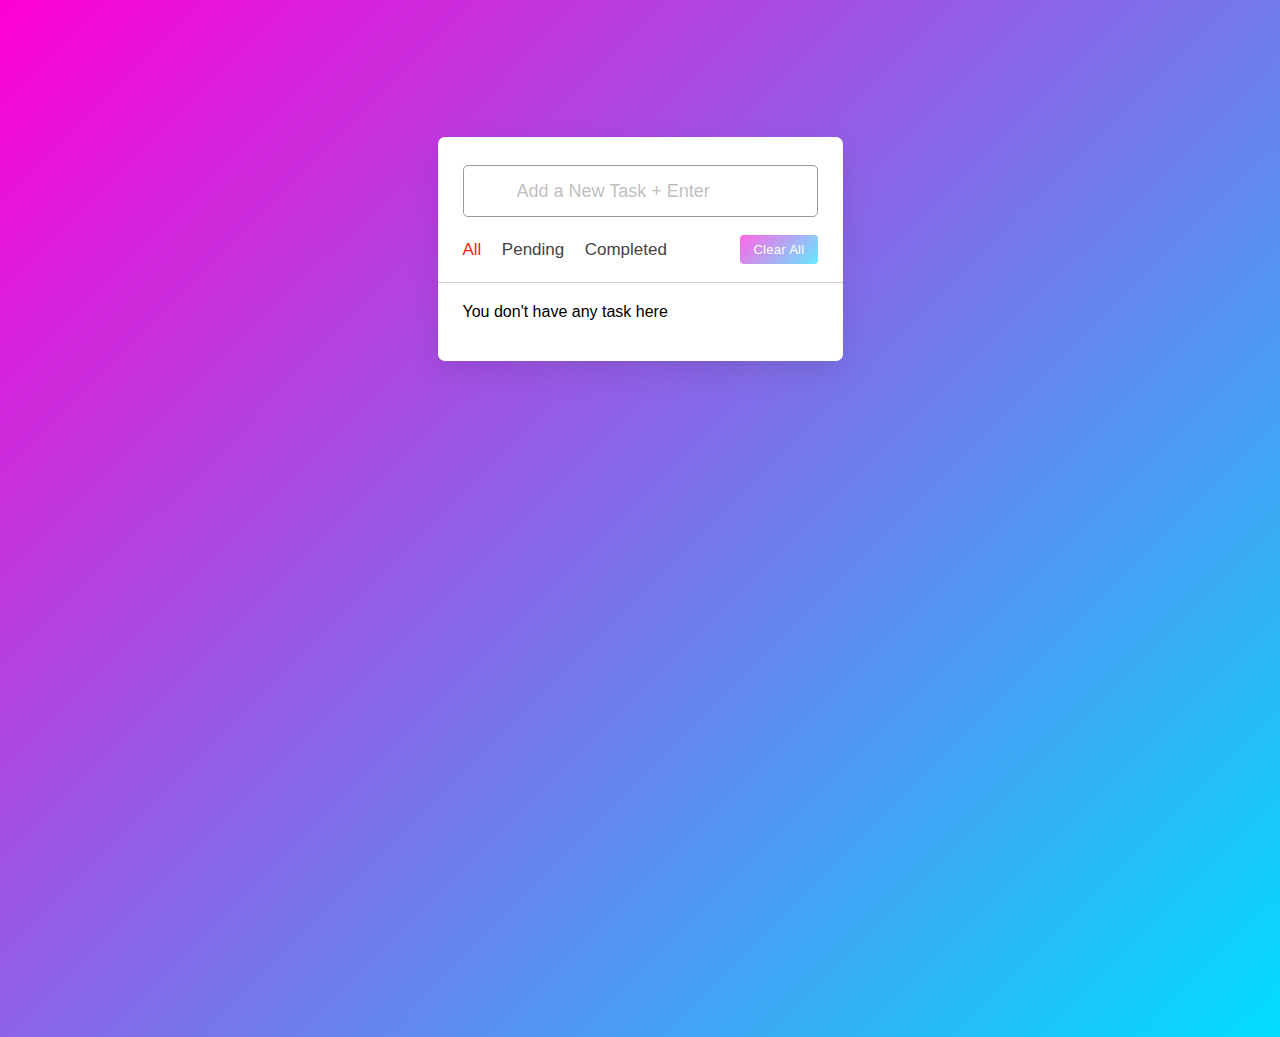
<file: Assn-1-Todo-List/index.html>
<html lang="en">
  <head>
    <meta charset="UTF-8" />
    <meta http-equiv="X-UA-Compatible" content="IE=edge" />
    <meta name="viewport" content="width=device-width, initial-scale=1.0" />
    <link rel='stylesheet' type='text/css' ' media="screen" href="style.css"/>
    <title>Todo List App</title>
  </head>

  <body>
    <div class="wrapper">
      <div class="task-input">
        <ion-icon name="create-outline"></ion-icon>
        <input type="text" placeholder="Add a New Task + Enter" />
      </div>
      <div class="controls">
        <div class="filters">
          <span class="active" id="all">All</span>
          <span id="pending">Pending</span>
          <span id="completed">Completed</span>
        </div>
        <button class="clear-btn">Clear All</button>
      </div>
      <ul class="task-box"></ul>
    </div>
    <script src="main.js"></script>
  </body>
</html>
</file>
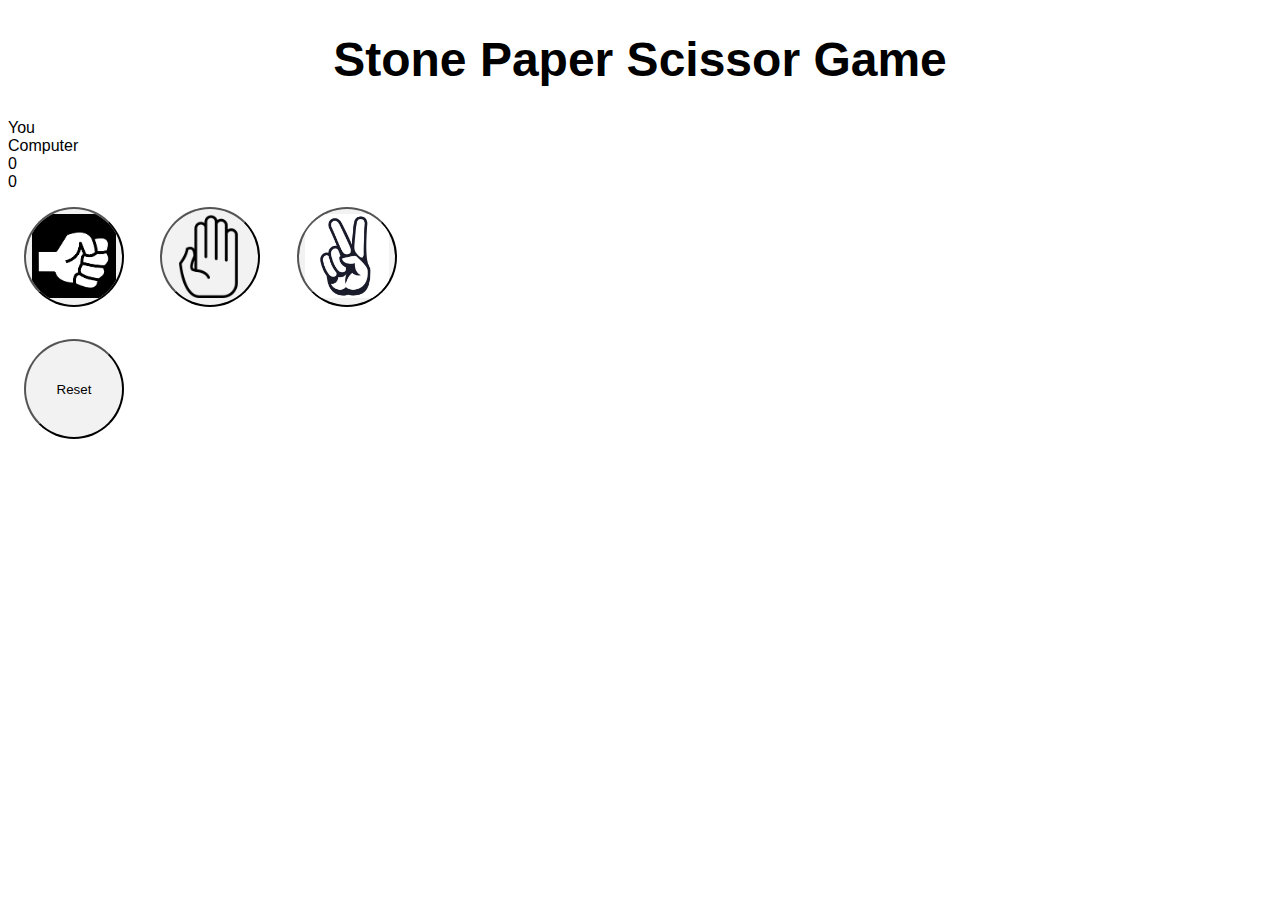
<file: Assn-2-Rock-Paper-Scissors/index.html>
<!DOCTYPE html>
<html>
  <head>
    <meta charset="UTF-8">
    <title>Stone Paper Scissor Game</title>
    <link rel="stylesheet" href="style.css">
  </head>
  <body>
    <h1>Stone Paper Scissor Game</h1>
    <div id="game">
      <div id="user-label" class="label">You</div>
      <div id="computer-label" class="label">Computer</div>
      <div id="result-label" class="label"></div>
      <div id="user-score" class="score">0</div>
      <div id="computer-score" class="score">0</div>
      <div id="user-choice" class="choice"></div>
      <div id="computer-choice" class="choice"></div>
      <div id="choices">
        <button class="btn" onclick="play('stone')">
          <img src="stone.png" alt="Stone">
        </button>
        <button class="btn" onclick="play('paper')">
          <img src="paper.png" alt="Paper">
        </button>
        <button class="btn" onclick="play('scissor')">
          <img src="scissor.png" alt="Scissor">
        </button>
      </div>
      <button id="reset" class="btn" onclick="reset()">Reset</button>
    </div>
    <script src="app.js"></script>
  </body>
</html>
</file>
<file: Assn-1-Todo-List/style.css>
* {
    margin: 0;
    padding: 0;
    box-sizing: border-box;
    font-family: "Poppins", sans-serif;
  }
  
  body {
    width: 100%;
    height: 100vh;
    overflow: hidden;
    background: linear-gradient(135deg, #ff00d4, #00ddff);
  }
  
  ::selection {
    color: #fff;
    background: #ff00d4;
  }
  
  .wrapper {
    max-width: 405px;
    background: #fff;
    margin: 137px auto;
    border-radius: 7px;
    padding: 28px 0 30px;
    box-shadow: 0 10px 30px rgba(0, 0, 0, 0.1);
  }
  
  .task-input {
    position: relative;
    height: 52px;
    padding: 0 25px;
  }
  
  .task-input ion-icon {
    position: absolute;
    top: 50%;
    color: #999;
    font-size: 25px;
    transform: translate(17px, -50%);
  }
  
  .task-input input {
    height: 100%;
    width: 100%;
    outline: none;
    font-size: 18px;
    border-radius: 5px;
    padding: 0 20px 0 53px;
    border: 1px solid #999;
  }
  
  .task-input input:focus,
  .task-input input.active {
    padding-left: 52px;
    border: 2px solid #f12711;
  }
  
  .task-input input::placeholder {
    color: #bfbfbf;
  }
  
  .controls,
  li {
    display: flex;
    align-items: center;
    justify-content: space-between;
  }
  
  .controls {
    padding: 18px 25px;
    border-bottom: 1px solid #ccc;
  }
  
  .filters span {
    margin: 0 8px;
    font-size: 17px;
    color: #444444;
    cursor: pointer;
  }
  
  .filters span:first-child {
    margin-left: 0;
  }
  
  .filters span.active {
    color: #f12711;
  }
  
  .clear-btn {
    border: none;
    opacity: 0.6;
    outline: none;
    color: #fff;
    cursor: pointer;
    font-size: 13px;
    padding: 7px 13px;
    border-radius: 4px;
    letter-spacing: 0.3px;
    pointer-events: none;
    transition: transform 0.25s ease;
    background: linear-gradient(135deg, #ff00d4 0%, #00ddff 100%);
  }
  
  .clear-btn.active {
    opacity: 0.9;
    pointer-events: auto;
  }
  
  .clear-btn:active {
    transform: scale(0.93);
  }
  
  .task-box {
    margin-top: 20px;
    margin-right: 5px;
    padding: 0 20px 10px 25px;
  }
  
  .task-box.overflow {
    overflow-y: auto;
    max-height: 300px;
  }
  
  .task-box::-webkit-scrollbar {
    width: 5px;
  }
  
  .task-box::-webkit-scrollbar-track {
    background: #f12711;
    border-radius: 25px;
  }
  
  .task-box::-webkit-scrollbar-thumb {
    background: #e6e6e6;
    border-radius: 25px;
  }
  
  .task-box .task {
    list-style: none;
    font-size: 17px;
    margin-bottom: 18px;
    padding-bottom: 16px;
    align-items: flex-start;
    border-bottom: 1px solid #ccc;
  }
  
  .task-box .task:last-child {
    margin-bottom: 0;
    border-bottom: 0;
    padding-bottom: 0;
  }
  
  .task-box .task label {
    display: flex;
    align-items: flex-start;
  }
  
  .task label input {
    margin-top: 7px;
    accent-color: #ff00d4;
  }
  
  .task label p {
    user-select: none;
    margin-left: 12px;
    word-wrap: break-word;
  }
  
  .task label p.checked {
    text-decoration: line-through;
  }
  
  .task-box .settings {
    position: relative;
  }
  
  .settings :where(i, li) {
    cursor: pointer;
  }
  
  .settings .task-menu {
    position: absolute;
    right: -5px;
    bottom: -65px;
    padding: 5px 0;
    background: #fff;
    border-radius: 4px;
    transform: scale(0);
    transform-origin: top right;
    box-shadow: 0 0 6px rgba(0, 0, 0, 0.15);
    transition: transform 0.2s ease;
    z-index: 10;
  }
  
  .task-box .task:last-child .task-menu {
    bottom: 0;
    transform-origin: bottom right;
  }
  
  .task-box .task:first-child .task-menu {
    bottom: -65px;
    transform-origin: top right;
  }
  
  .task-menu.show {
    transform: scale(1);
  }
  
  .task-menu li {
    height: 25px;
    font-size: 16px;
    margin-bottom: 2px;
    padding: 17px 15px;
    cursor: pointer;
    justify-content: flex-start;
  }
  
  .task-menu li:last-child {
    margin-bottom: 0;
  }
  
  .settings li:hover {
    background: #000;
  }
  
  .settings li i {
    padding-right: 8px;
  }
  
  @media (max-width: 400px) {
    body {
      padding: 0 10px;
    }
    .wrapper {
      padding: 20px 0;
    }
    .filters span {
      margin: 0 5px;
    }
    .task-input {
      padding: 0 20px;
    }
    .controls {
      padding: 18px 20px;
    }
    .task-box {
      margin-top: 20px;
      margin-right: 5px;
      padding: 0 15px 10px 20px;
    }
    .task label input {
      margin-top: 4px;
    }
  }
</file>
<file: Assn-2-Rock-Paper-Scissors/style.css>
body {
    font-family: Arial, sans-serif;
  }
  
  h1 {
    text-align: center;
    font-size: 3rem;
    margin-top: 2rem;
  }
  
  .scoreboard {
    display: flex;
    justify-content: center;
    align-items: center;
    margin-top: 2rem;
  }
  
  .scoreboard__label {
    font-size: 1.5rem;
    font-weight: bold;
    margin: 0 1rem;
    text-align: center;
    width: 100px;
  }
  
  .scoreboard__score {
    background-color: #f2f2f2;
    border: 1px solid #ccc;
    border-radius: 50%;
    font-size: 3rem;
    text-align: center;
    width: 100px;
    height: 100px;
    margin: 0 1rem;
    display: flex;
    justify-content: center;
    align-items: center;
  }
  
  .game {
    display: flex;
    flex-direction: column;
    justify-content: center;
    align-items: center;
    margin-top: 2rem;
  }
  
  .game__buttons {
    display: flex;
    flex-wrap: wrap;
    justify-content: center;
    align-items: center;
  }
  
  .btn {
    display: inline-block;
    margin: 1rem;
    width: 100px;
    height: 100px;
    border-radius: 50%;
    background-color: #f2f2f2;
    text-align: center;
    overflow: hidden;
  }
  
  .btn img {
    max-width: 100%;
    max-height: 100%;
    object-fit: contain;
  }
  
  .game__result {
    font-size: 2rem;
    font-weight: bold;
    margin-top: 2rem;
    text-align: center;
  }
  
  .game__reset {
    margin-top: 2rem;
    display: flex;
    justify-content: center;
    align-items: center;
  }
  
  .reset {
    background-color: #f2f2f2;
    border: 1px solid #ccc;
    border-radius: 5px;
    color: #333;
    font-size: 1.5rem;
    padding: 0.5rem 1rem;
    cursor: pointer;
    transition: background-color 0.3s ease;
  }
  
  .reset:hover {
    background-color: #ddd;
  }
</file>
